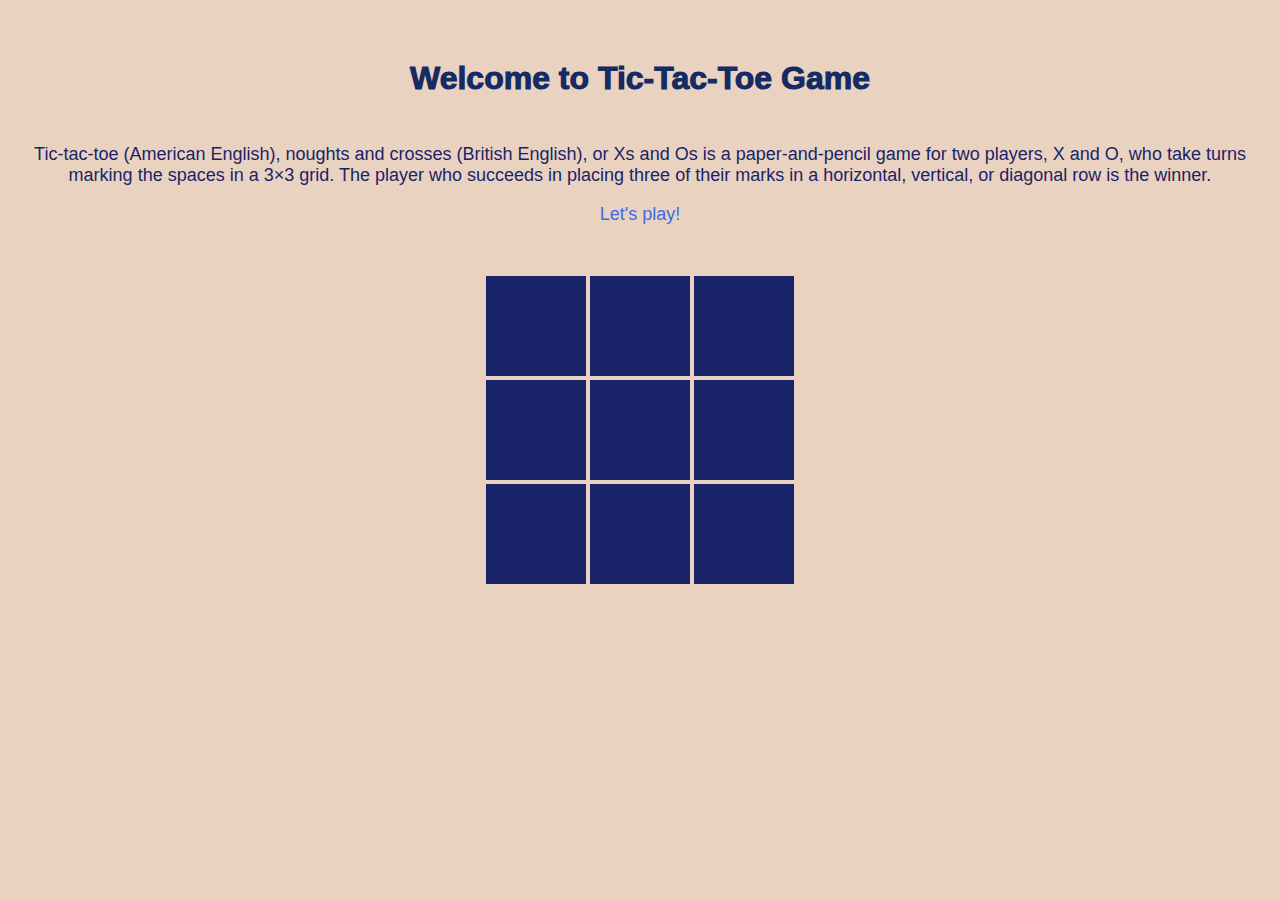
<file: Tic-tac-toe Game/index.html>
<!DOCTYPE html>
<html lang="en">

<head>
    <meta charset="UTF-8">
    <meta name="viewport" content="width=device-width, initial-scale=1.0">
    <link rel="stylesheet" href="styles.css">
    <title>Tic-Tac-Toe Game</title>
</head>

<body>
    <h1>Welcome to Tic-Tac-Toe Game</h1>
    <div class="about">
        <p>Tic-tac-toe (American English), noughts and crosses (British English), or Xs and Os is a paper-and-pencil
            game for two players, X and O, who take turns marking the spaces in a 3×3 grid. The player who succeeds in
            placing three of their marks in a horizontal, vertical, or diagonal row is the winner. </p>
        <span>Let's play!</span>
    </div>
    <div class="board" id="board">
        <div class="cell"></div>
        <div class="cell"></div>
        <div class="cell"></div>
        <div class="cell"></div>
        <div class="cell"></div>
        <div class="cell"></div>
        <div class="cell"></div>
        <div class="cell"></div>
        <div class="cell"></div>
    </div>
    <div class="winning-message">
        <div id="winning-msg"></div>
        <button id="restartButton">Restart</button>
    </div>



</body>

<script src="app.js"></script>

</html>
</file>
<file: Tic-tac-toe Game/styles.css>
body {
    background-color: rgb(233, 211, 192);
    margin: 0;
    font-family: Arial, Helvetica, sans-serif;
}

h1 {
    color: rgb(22, 42, 99);
    text-align: center;
    padding-top: 3%;
    padding-bottom: 2%;
    font-weight: 1000;
}

.about {
    text-align: center;
    font-size: large;
    color: rgb(27, 35, 104);
}

.about span {
    color: royalblue;
    font-weight: 500;
}

.board {
    width: 100%;
    height: 100%;
    display: grid;
    justify-content: center;
    align-content: center;
    grid-template-columns: repeat(3, auto);
    justify-items: center;
    align-items: center;
    padding-top: 4%;
}

.cell {
    width: 100px;
    height: 100px;
    background-color: rgb(27, 35, 104);
    border: 2px solid rgb(233, 211, 192);
    display: flex;
    justify-content: center;
    align-items: center;
    position: relative;
    cursor: pointer;
}

.cell:first-child,
.cell:nth-child(2),
.cell:nth-child(3) {
    border-top: none;
}

.cell:nth-child(3n + 1) {
    border-left: none;
}

.cell:nth-child(3n + 3) {
    border-right: none;
}

.cell:last-child,
.cell:nth-child(8),
.cell:nth-child(7) {
    border-bottom: none;
}

/* X mark position and hover */

.cell.x::before,
.cell.x::after,
.board.x .cell:not(.x):not(.o):hover::before,
.board.x .cell:not(.x):not(.o):hover::after {
    content: '';
    width: 10px;
    height: 70px;
    background-color: black;
    position: absolute;
}

.cell.x::before,
.board.x .cell:not(.x):not(.o):hover::before {
    transform: rotate(45deg);
}

.cell.x::after,
.board.x .cell:not(.x):not(.o):hover::after {
    transform: rotate(-45deg);
}

.board.x .cell:not(.x):not(.o):hover::after,
.board.x .cell:not(.x):not(.o):hover::before {
    background-color: grey;
}


/* O mark position and hover*/

.cell.o::before,
.cell.o::after,
.board.o .cell:not(.x):not(.o):hover::after,
.board.o .cell:not(.x):not(.o):hover::before {
    content: '';
    border-radius: 50%;
    position: absolute;
}

.cell.o::before,
.board.o .cell:not(.x):not(.o):hover::before {
    width: 70px;
    height: 70px;
    background-color: black;
}

.cell.o::after,
.board.o .cell:not(.x):not(.o):hover::after {
    width: 50px;
    height: 50px;
    background-color: rgb(27, 35, 104);
}

/* .board.o .cell:not(.x):not(.o):hover::after, */
.board.o .cell:not(.x):not(.o):hover::before {
    background-color: rgb(233, 211, 192);
}


/* Block Hover effect on cells */

.cell.x,
.cell.o {
    cursor: not-allowed
}


/* Restart button */

#restartButton {
    font-size: 2rem;
    background-color: white;
    border: 1px solid black;
    padding: .25em .5em;
    cursor: pointer;
    border-radius: 15px;
}

#restartButton:hover {
    background-color: black;
    color: white;
    border-color: white;
}

/* Winning Message */

.winning-message {
    position: fixed;
    top: 0;
    left: 0;
    right: 0;
    bottom: 0;
    background-color: rgba(0, 0, 0, .8);
    display: flex;
    justify-content: center;
    align-items: center;
    color: white;
    font-size: 5rem;
    flex-direction: column;
    display: none;
}

.winning-message.show {
    display: flex;
}
</file>
